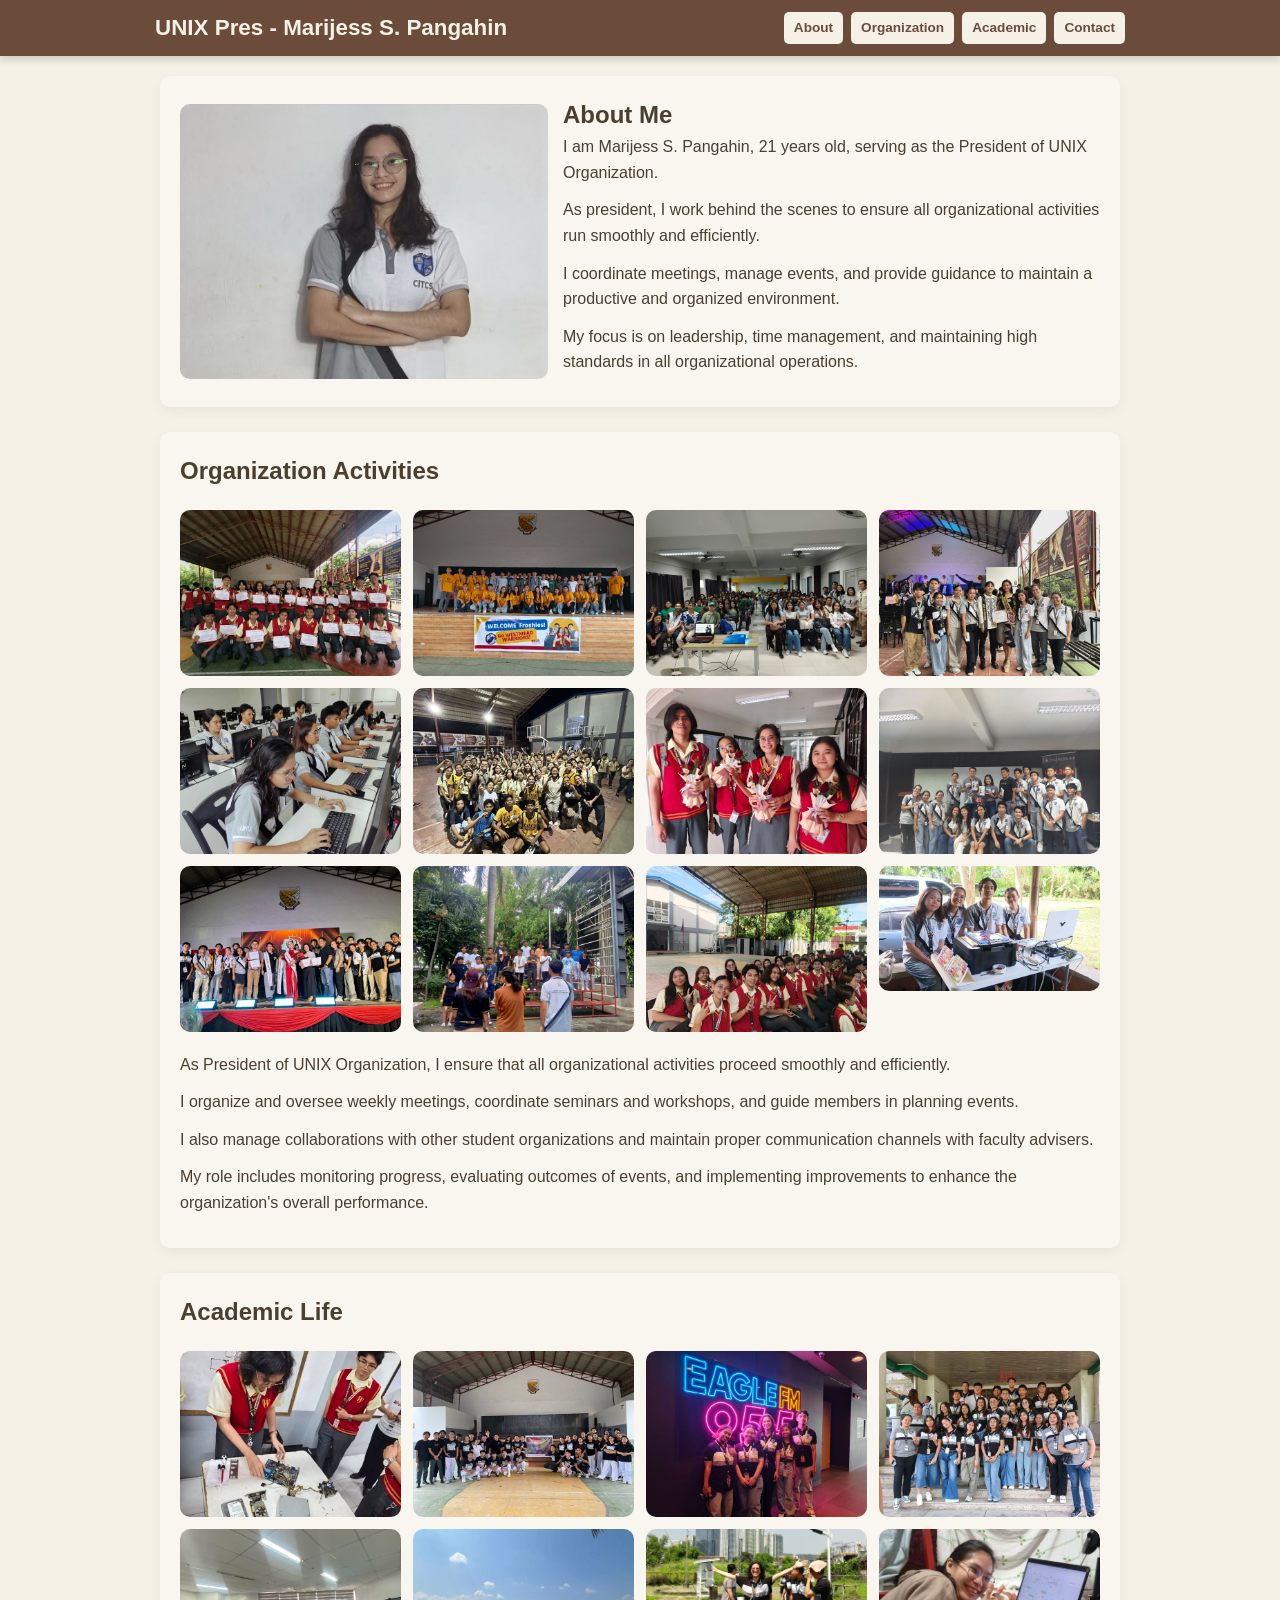
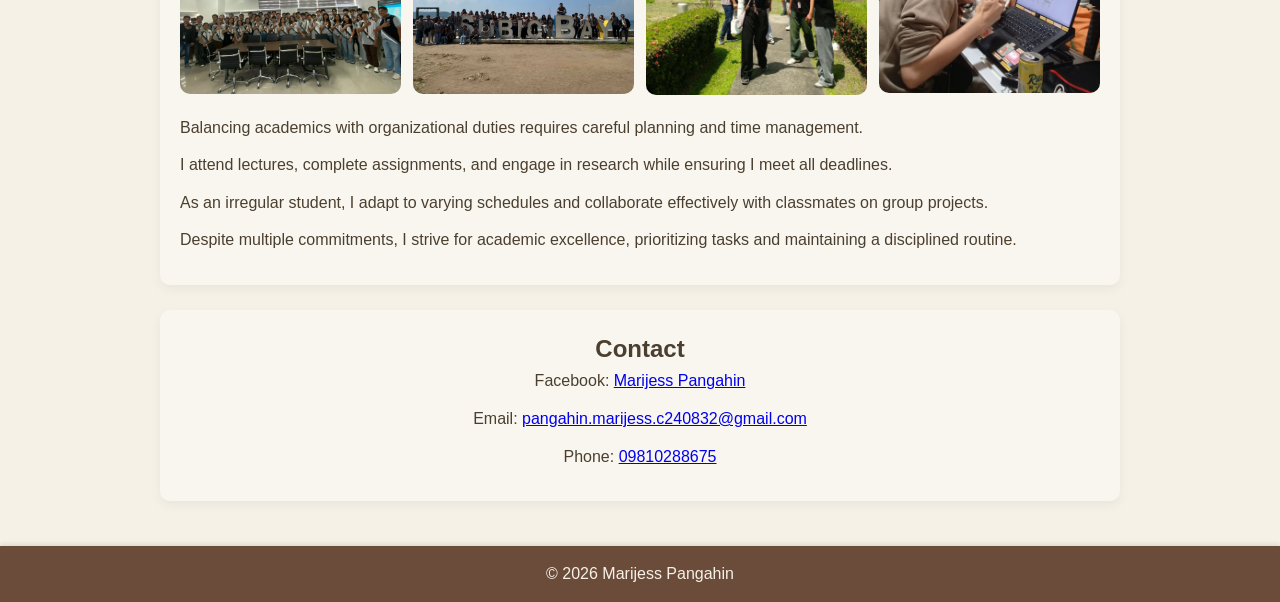
<file: index.html>
<!DOCTYPE html>
<html lang="en">
<head>
<meta charset="UTF-8">
<meta name="viewport" content="width=device-width, initial-scale=1.0">
<title>UNIX President | Marijess Pangahin</title>
<link rel="stylesheet" href="style.css">
</head>
<body>

<header>
    <div class="header-row">
        <div class="header-left">
            <h1>UNIX Pres - Marijess S. Pangahin</h1>
        </div>
        <nav class="header-right">
            <a href="#about">About</a>
            <a href="#org">Organization</a>
            <a href="#academic">Academic</a>
            <a href="#contact">Contact</a>
        </nav>
    </div>
</header>

<main>
    <section id="about" class="card">
        <img src="profile.jpg" alt="Profile">
        <div>
            <h2>About Me</h2>
            <p>I am Marijess S. Pangahin, 21 years old, serving as the President of UNIX Organization.</p>
            <p>As president, I work behind the scenes to ensure all organizational activities run smoothly and efficiently.</p>
            <p>I coordinate meetings, manage events, and provide guidance to maintain a productive and organized environment.</p>
            <p>My focus is on leadership, time management, and maintaining high standards in all organizational operations.</p>
        </div>
    </section>

    <section id="org" class="card">
        <h2>Organization Activities</h2>
        <div class="gallery">
            <img src="org1.jpg" alt="Org Activity 1">
            <img src="org2.jpg" alt="Org Activity 2">
            <img src="org3.jpg" alt="Org Activity 3">
            <img src="org4.jpg" alt="Org Activity 4">
            <img src="org5.jpg" alt="Org Activity 5">
            <img src="org6.jpg" alt="Org Activity 6">
            <img src="org7.jpg" alt="Org Activity 7">
            <img src="org8.jpg" alt="Org Activity 8">
            <img src="org9.jpg" alt="Org Activity 9">
            <img src="org10.jpg" alt="Org Activity 10">
            <img src="org11.jpg" alt="Org Activity 11">
            <img src="org12.jpg" alt="Org Activity 12">
        </div>
        <p>As President of UNIX Organization, I ensure that all organizational activities proceed smoothly and efficiently.</p>
        <p>I organize and oversee weekly meetings, coordinate seminars and workshops, and guide members in planning events.</p>
        <p>I also manage collaborations with other student organizations and maintain proper communication channels with faculty advisers.</p>
        <p>My role includes monitoring progress, evaluating outcomes of events, and implementing improvements to enhance the organization's overall performance.</p>
    </section>

    <section id="academic" class="card">
        <h2>Academic Life</h2>
        <div class="gallery">
            <img src="acad1.jpg" alt="Academic 1">
            <img src="acad2.jpg" alt="Academic 2">
            <img src="acad3.jpg" alt="Academic 3">
            <img src="acad4.jpg" alt="Academic 4">
            <img src="acad5.jpg" alt="Academic 5">
            <img src="acad6.jpg" alt="Academic 6">
            <img src="acad7.jpg" alt="Academic 7">
            <img src="acad8.jpg" alt="Academic 8">
        </div>
        <p>Balancing academics with organizational duties requires careful planning and time management.</p>
        <p>I attend lectures, complete assignments, and engage in research while ensuring I meet all deadlines.</p>
        <p>As an irregular student, I adapt to varying schedules and collaborate effectively with classmates on group projects.</p>
        <p>Despite multiple commitments, I strive for academic excellence, prioritizing tasks and maintaining a disciplined routine.</p>
    </section>

    <section id="contact" class="card center">
        <h2>Contact</h2>
        <p>Facebook: <a href="https://www.facebook.com/marijess.sarceda.pangahin/" target="_blank">Marijess Pangahin</a></p>
        <p>Email: <a href="mailto:pangahin.marijess.c240832@gmail.com">pangahin.marijess.c240832@gmail.com</a></p>
        <p>Phone: <a href="tel:09810288675">09810288675</a></p>
    </section>
</main>

<footer>
    <p>© 2026 Marijess Pangahin</p>
</footer>

</body>
</html>
</file>
<file: style.css>
* {
    margin: 0;
    padding: 0;
    box-sizing: border-box;
    font-family: 'Segoe UI', sans-serif;
}

html {
    scroll-behavior: smooth;
}

body {
    background: #f5f1e6; 
    color: #4b3f2f;
    line-height: 1.6;
}

header {
    position: sticky;
    top: 0;
    background: #6b4c3b;
    color: #f5f1e6;
    z-index: 1000;
    box-shadow: 0 4px 8px rgba(0,0,0,0.15);
}

.header-row {
    max-width: 1000px;
    margin: auto;
    padding: 10px 15px;
    display: flex;
    flex-direction: column;
    align-items: center;
    gap: 5px;
}

header h1 {
    font-size: 1.4rem;
}

.header-right {
    display: flex;
    gap: 8px;
    flex-wrap: wrap;
}

.header-right a {
    text-decoration: none;
    color: #6b4c3b;
    background: #f5f1e6;
    padding: 5px 10px;
    border-radius: 5px;
    font-weight: 600;
    font-size: 0.85rem;
    transition: all 0.3s;
}

.header-right a:hover {
    background: #d4c4aa;
    color: #3e2e1d; 
    transform: translateY(-1px);
}

main {
    max-width: 1000px;
    margin: auto;
    padding: 20px;
}

.card {
    background: #f9f6f0; 
    padding: 20px;
    margin-bottom: 25px;
    border-radius: 10px;
    box-shadow: 0 4px 12px rgba(0,0,0,0.05);
}

.card p {
    margin-bottom: 12px; /* spacing between sentences/paragraphs */
}

#about {
    display: flex;
    flex-direction: column;
    gap: 15px;
}

#about img {
    width: 100%;
    border-radius: 10px;
    object-fit: cover;
}

.gallery {
    display: grid;
    grid-template-columns: 1fr;
    gap: 12px;
    margin: 20px 0;
}

.gallery img {
    width: 100%;
    border-radius: 10px;
    transition: transform 0.3s, box-shadow 0.3s;
}

.gallery img:hover {
    transform: scale(1.05);
    box-shadow: 0 6px 12px rgba(0,0,0,0.15);
}

.center {
    text-align: center;
}

footer {
    text-align: center;
    padding: 15px;
    background: #6b4c3b; /* coffee brown footer */
    color: #f5f1e6;
    box-shadow: 0 -2px 5px rgba(0,0,0,0.1);
}

section {
    scroll-margin-top: 80px; /* header height */
}

@media (max-width: 576px) {
    section {
        scroll-margin-top: 120px; /* mobile header wrap */
    }
}

@media (min-width: 576px) {
    #about {
        flex-direction: row;
        align-items: center;
    }

    #about img {
        width: 40%;
    }

    .gallery {
        grid-template-columns: repeat(2, 1fr);
    }
}

@media (min-width: 768px) {
    .gallery {
        grid-template-columns: repeat(4, 1fr);
    }

    .header-row {
        flex-direction: row;
        justify-content: space-between;
        align-items: center;
    }
}
</file>
